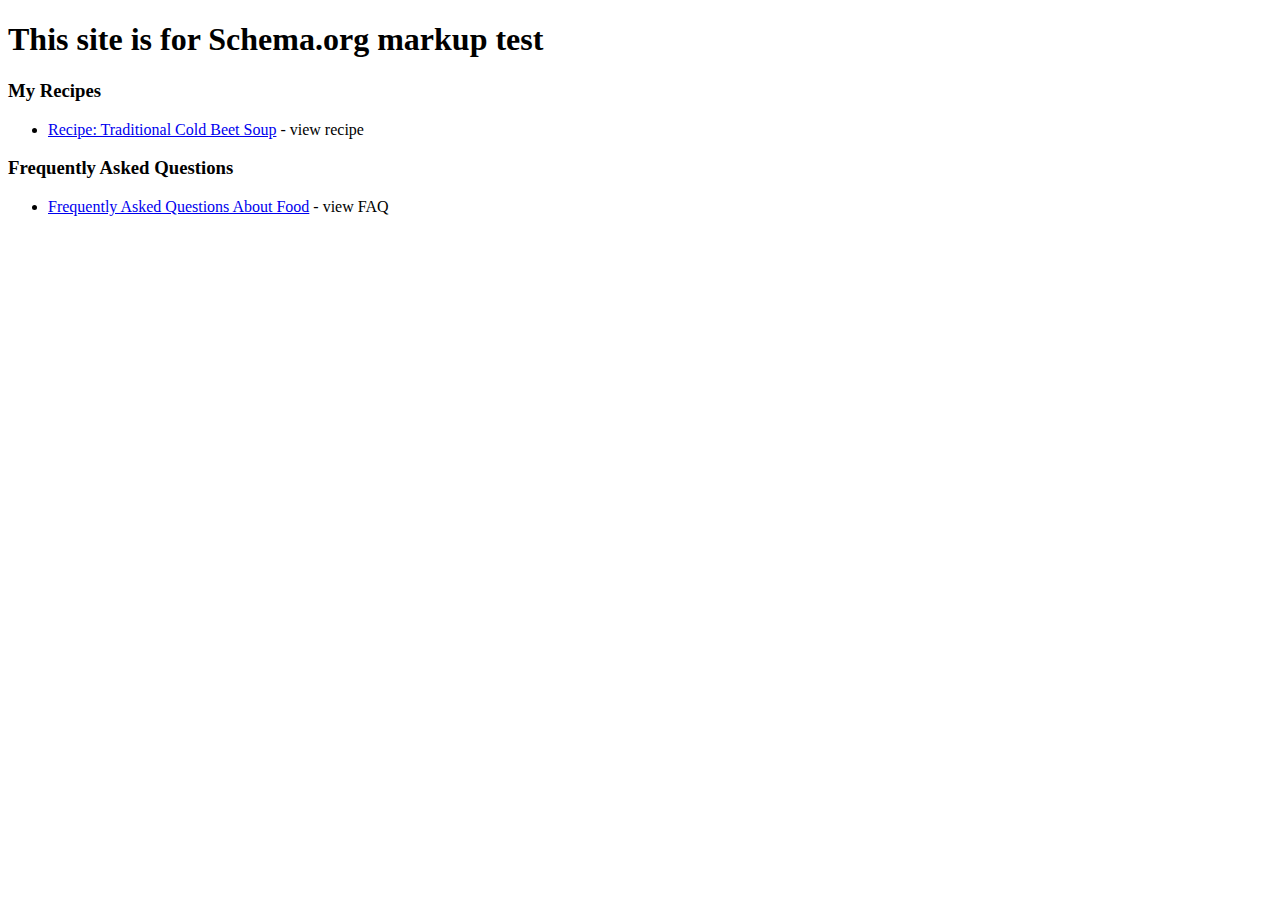
<file: index.html>
<!DOCTYPE html>
<html lang="en">
<head>
    <meta charset="UTF-8">
    <meta http-equiv="X-UA-Compatible" content="IE=edge">
    <meta name="viewport" content="width=device-width, initial-scale=1.0">
    <meta name ='description' content ='Page for Schema.org markup test with list of recipes which have Recipe markup. Only original recipes are listed.'>
    <title>Valters Recipes</title>
</head>
<body>
    <h1>This site is for Schema.org markup test</h1>
    <h3>My Recipes</h3>
    <div>
        <ul>
            <li>
                <a href="./cold_beet_soup.html">Recipe: Traditional Cold Beet Soup</a> - view recipe
            </li>     
        </ul>
    </div>
    <h3>Frequently Asked Questions</h3>
    <div>
        <ul>
            <li>
                <a href="./faq_page.html">Frequently Asked Questions About Food</a> - view FAQ
            </li>     
        </ul>
    </div>
</body>
</html>
</file>
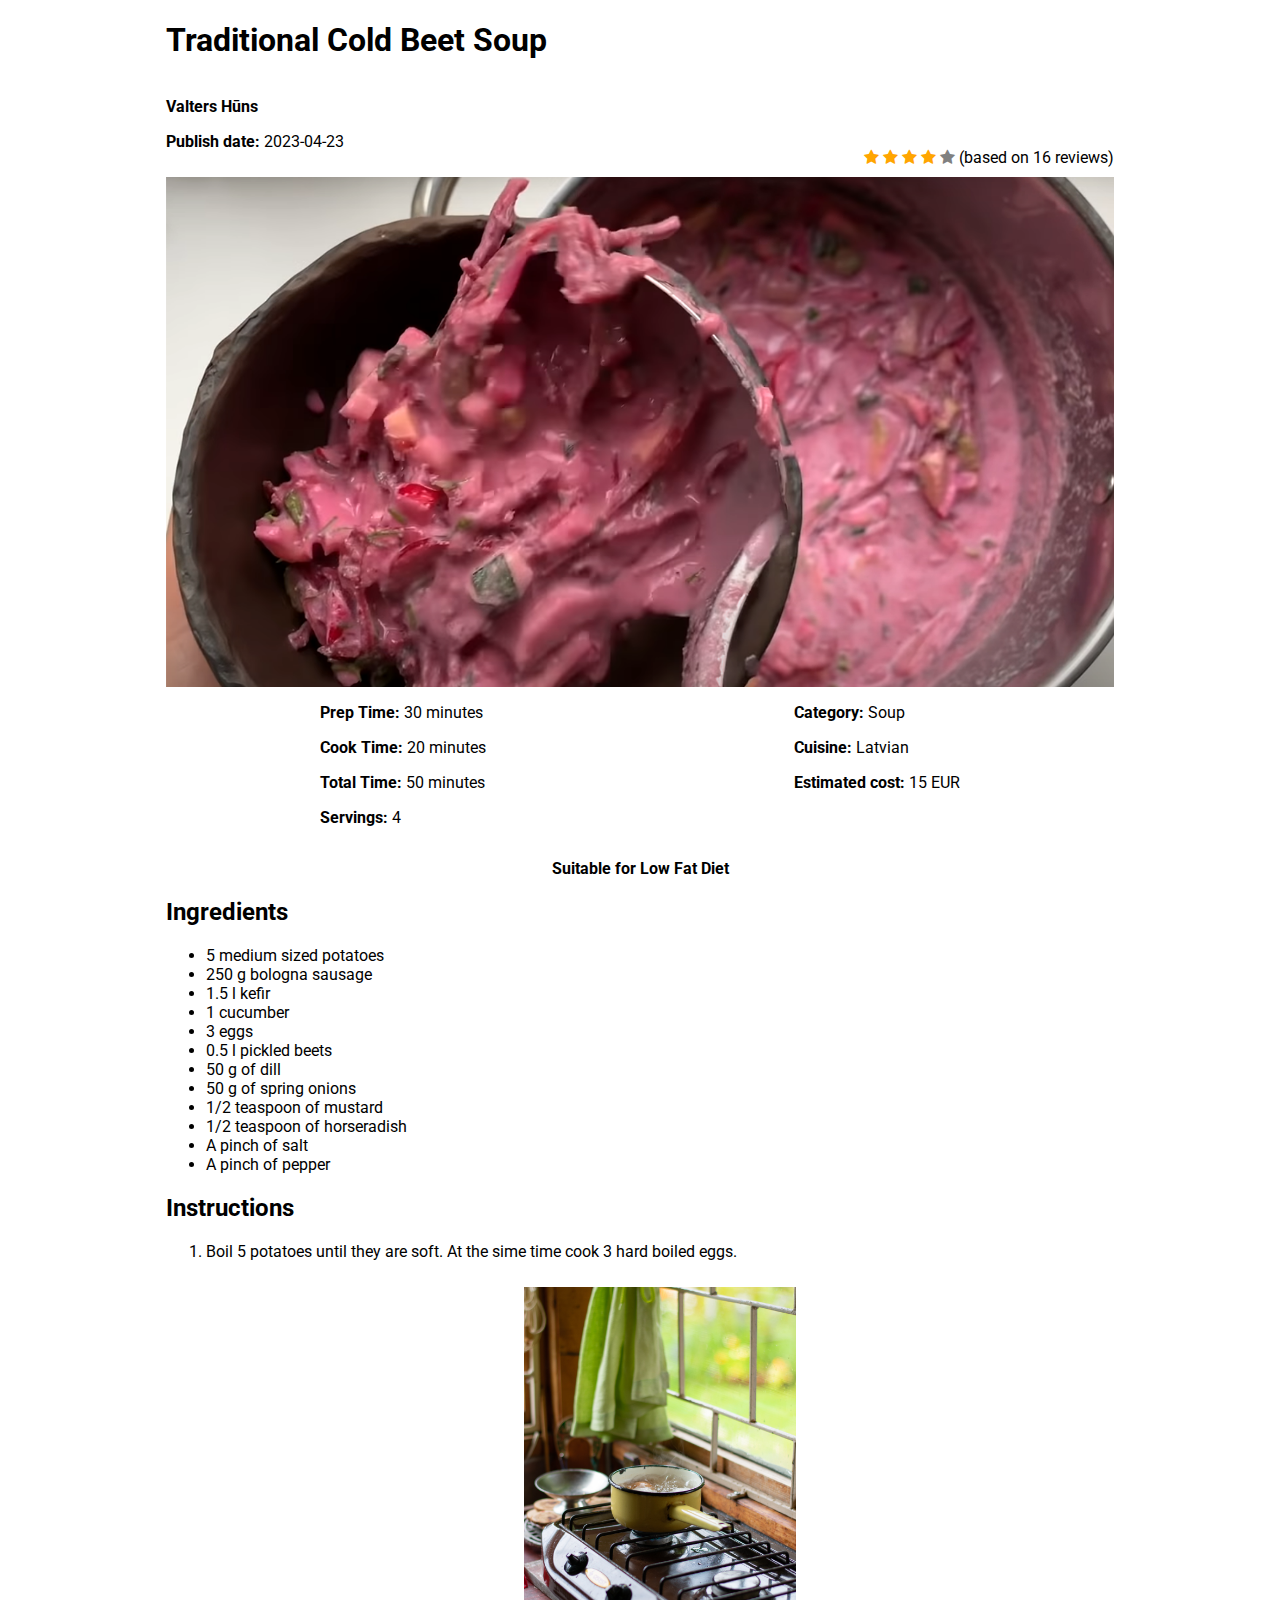
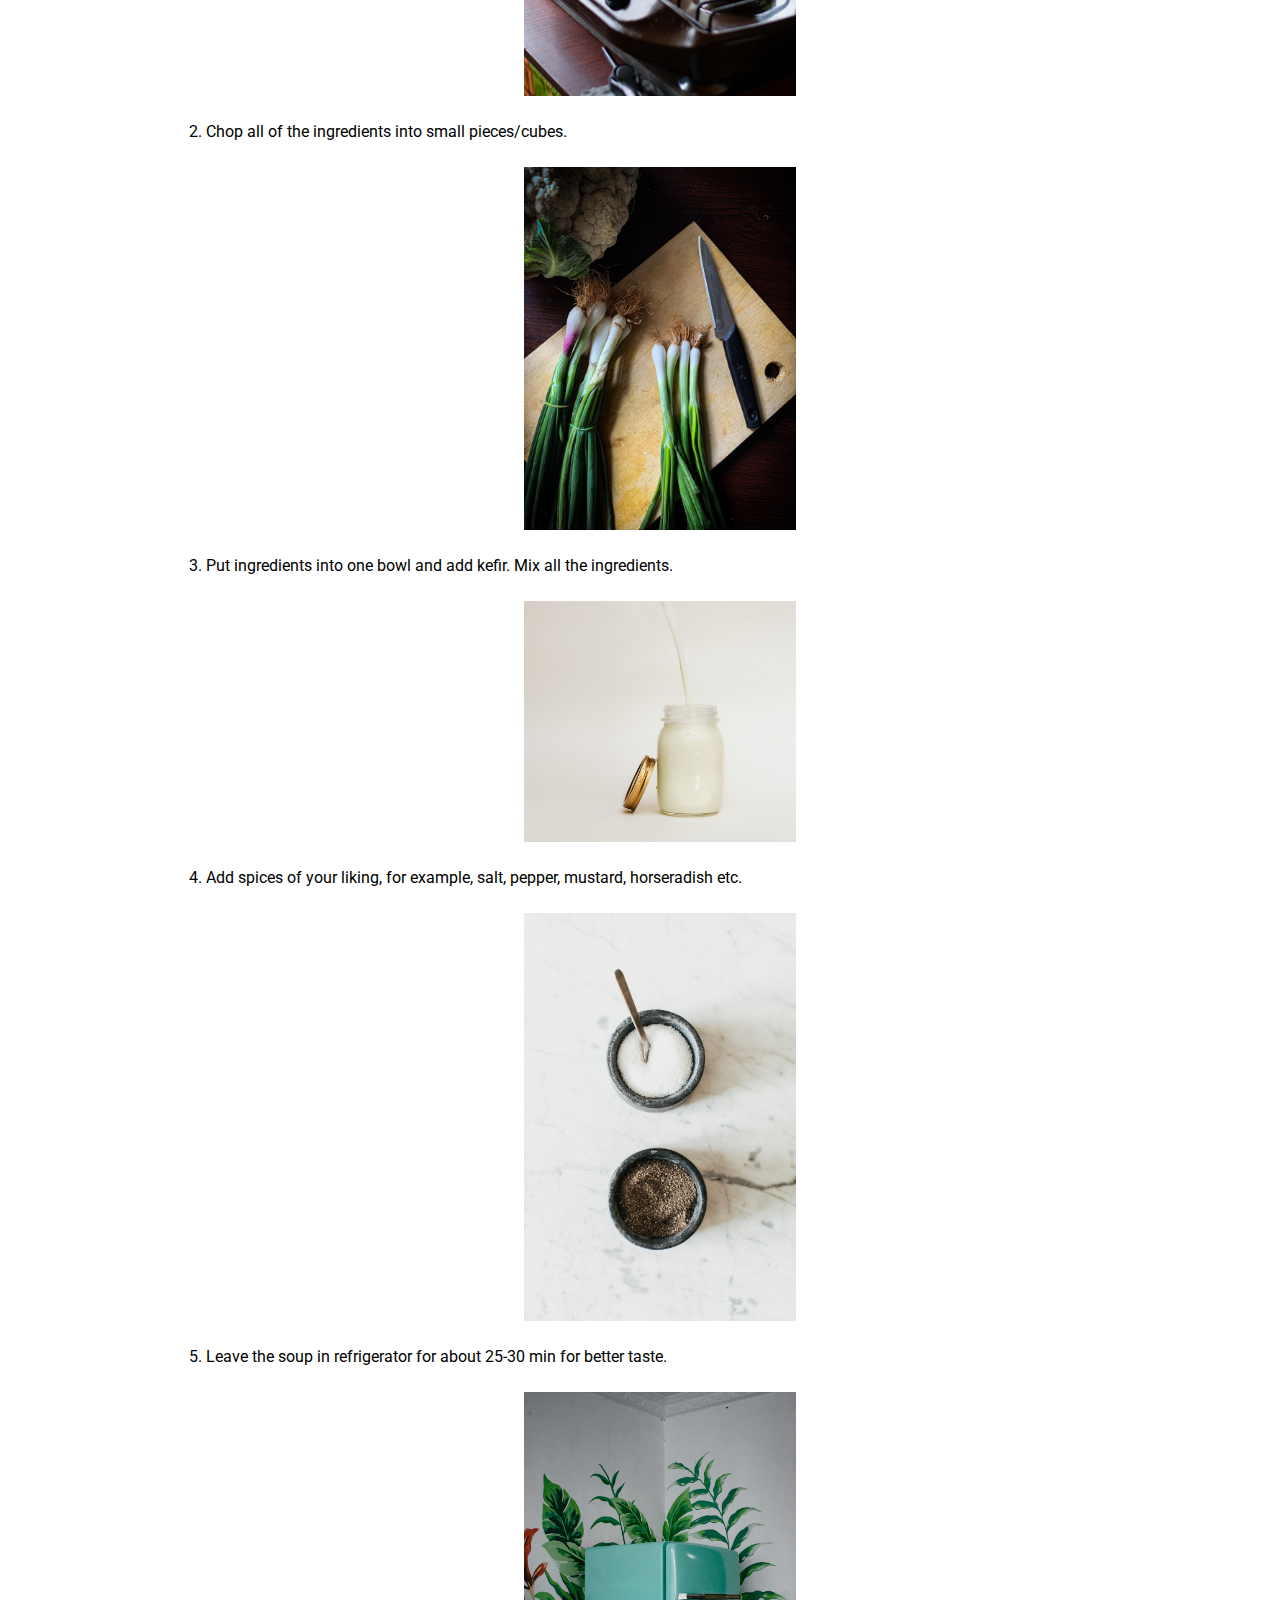
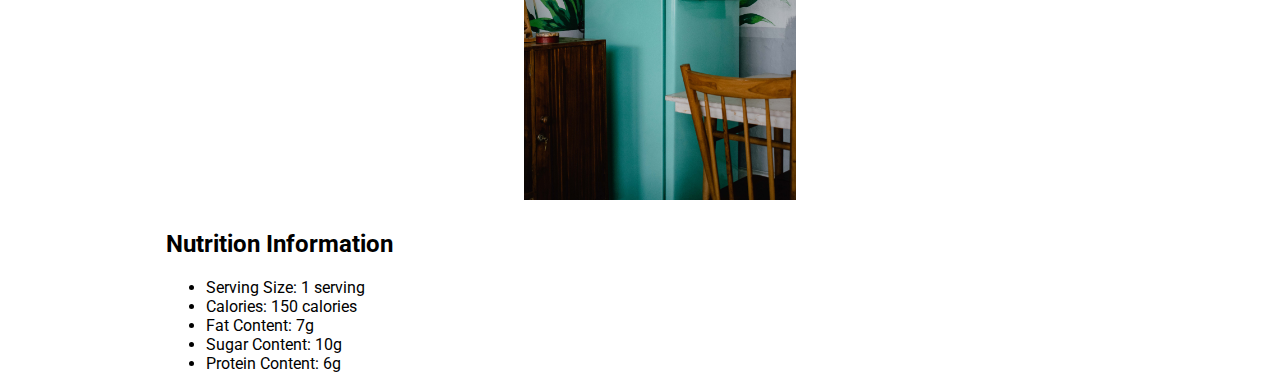
<file: cold_beet_soup.html>
<!DOCTYPE html>
<html>
    <head>
        <meta http-equiv="Content-Type" content="text/html; charset=utf-8">
        <meta name="viewport" content="width=device-width, initial-scale=1.0">
        <meta name="description" content="Recipe for cold beet soup">
        <meta http-equiv='content-language' content='en-gb'>
        <title>Recipe: Traditional Cold Beet Soup</title>
        <link rel="stylesheet" href="./style.css">
        <link rel="stylesheet" href="https://cdnjs.cloudflare.com/ajax/libs/font-awesome/4.7.0/css/font-awesome.min.css">
        <script type="application/ld+json">
          {
            "@context": "https://schema.org/",
            "@type": "Recipe",
            "name": "Traditional Cold Beet Soup",
            "description": "Traditional cold beet soup with bologna sausage. One of the best foods when it is hot outside.",
            "image": "https://huuns.id.lv/images/cold_beet_soup.png",
            "author": {
              "@type": "Person",
              "name": "Valters Hūns"
            },
            "datePublished": "2023-04-23",
            "aggregateRating": {
              "@type": "AggregateRating",
              "ratingValue": "4",
              "ratingCount": "16"
            },
            "prepTime": "PT30M",
            "cookTime": "PT20M",
            "totalTime": "PT50M",
            "keywords": "cold, beet, soup, summer",
            "recipeYield": "4",
            "cookingMethod": "Boiling",
            "recipeCategory": "Soup",
            "recipeCuisine": "Latvian",
            "suitableForDiet": "https://schema.org/LowFatDiet",
            "recipeIngredient": [
              "5 medium sized potatoes",
              "250 g bologna sausage",
              "1.5 l kefir",
              "1 cucumber",
              "3 eggs",
              "0.5 l pickled beets",
              "50 g of dill",
              "50 g of spring onions",
              "50 g of parsley",
              "1/2 teaspoon of mustard",
              "1/2 teaspoon of horseradish",
              "A pinch of salt",
              "A pinch of pepper"
            ],
            "recipeInstructions": [
              {
                "@type": "HowToStep",
                "name": "Boil potatoes and eggs",
                "text": "Boil 5 potatoes until they are soft. At the sime time cook 3 hard boiled eggs.",
                "url": "https://huuns.id.lv#step1",
                "image": "https://huuns.id.lv/images/boil_eggs.jpg"
              },
              {
                "@type": "HowToStep",
                "name": "Chop ingredients",
                "text": "Chop all of the ingredients into small pieces/cubes.",
                "url": "https://huuns.id.lv#step2",
                "image": "https://huuns.id.lv/images/chopping.jpg"
              },
              {
                "@type": "HowToStep",
                "name": "Add kefir",
                "text": "Put ingredients into one bowl and add kefir. Mix all the ingredients.",
                "url": "https://huuns.id.lv#step3",
                "image": "https://huuns.id.lv/images/kefir.jpg"
              },
              {
                "@type": "HowToStep",
                "name": "Add spices",
                "text": "Add spices of your liking, for example, salt, pepper, mustard, horseradish etc. Decorate it with parsley.",
                "url": "https://huuns.id.lv#step4",
                "image": "https://huuns.id.lv/images/salt_pepper.jpg"
              },
              {
                "@type": "HowToStep",
                "name": "Leave it in refrigerator",
                "text": "Leave the soup in refrigerator for about 25-30 min for better taste.",
                "url": "https://huuns.id.lv#step5",
                "image": "https://huuns.id.lv/images/fridge.jpg"
              }
            ],
            "nutrition": {
              "@type": "NutritionInformation",
              "servingSize": "1 serving",
              "calories": "150 calories",
              "fatContent": "7g",
              "sugarContent": "10g",
              "proteinContent": "6g"
            }
          }
        </script>
    </head>

    <body>
      <div id="bodyDiv" class="center">
        <h1 id="title">Traditional Cold Beet Soup</h1>
        <div id="infoContainer">
          <div id="publishData">
            <p><b>Valters Hūns</b></p>
            <p><b>Publish date:</b> 2023-04-23</p>
          </div>
          <div id="recipeReview">
            <span class="fa fa-star checked"></span>
            <span class="fa fa-star checked"></span>
            <span class="fa fa-star checked"></span>
            <span class="fa fa-star checked"></span>
            <span class="fa fa-star"></span>
            <span>(based on 16 reviews)</span>
          </div>  
        </div>
  
        <div id="titlePhotoContainer">
          <img id="titlePhoto" src="./images/cold_beet_soup.png" alt="Traditional Cold Beet Soup" />
        </div>
        
        <div id="foodInfo">
          <div id="foodInfoRow1">
            <p><b>Prep Time:</b> 30 minutes</p>
            <p><b>Cook Time:</b> 20 minutes</p>
            <p><b>Total Time:</b> 50 minutes</p>
            <p><b>Servings:</b> 4</p>  
          </div>
          <div id="foodInfoRow2">
            <p><b>Category:</b> Soup</p>
            <p><b>Cuisine:</b> Latvian</p>
            <p><b>Estimated cost:</b> 15 EUR</p>  
          </div>
        </div>
        <p class="dietParagraph"><b>Suitable for Low Fat Diet</b></p>
        
        <div id="ingredients">
          <h2>Ingredients</h2>
          <ul>
            <li>5 medium sized potatoes</li>
            <li>250 g bologna sausage</li>
            <li>1.5 l kefir</li>
            <li>1 cucumber</li>
            <li>3 eggs</li>
            <li>0.5 l pickled beets</li>
            <li>50 g of dill</li>
            <li>50 g of spring onions</li>
            <li>1/2 teaspoon of mustard</li>
            <li>1/2 teaspoon of horseradish</li>
            <li>A pinch of salt</li>
            <li>A pinch of pepper</li>
          </ul>
        </div>
  
        <div>
          <h2>Instructions</h2>
          <ol>
            <li id="step1">
              <div>
                <p>Boil 5 potatoes until they are soft. At the sime time cook 3 hard boiled eggs.</p>
                <img class="instructionPhoto" src="./images/boil_eggs.jpg" alt="Boiling products" />
              </div>
            </li>
            <li id="step2">
              <div>
                <p>Chop all of the ingredients into small pieces/cubes.</p>
                <img class="instructionPhoto" src="./images/chopping.jpg" alt="Chopping products" />
              </div>
            </li>
            <li id="step3">
              <p>Put ingredients into one bowl and add kefir. Mix all the ingredients.</p>
              <img class="instructionPhoto" src="./images/kefir.jpg" alt="Bottle of kefir" />
            </li>
            <li id="step4">
              <p>Add spices of your liking, for example, salt, pepper, mustard, horseradish etc.</p>
              <img class="instructionPhoto" src="./images/salt_pepper.jpg" alt="Salt and pepper" />
            </li>
            <li id="step5">
              <p>Leave the soup in refrigerator for about 25-30 min for better taste.</p>
              <img class="instructionPhoto" src="./images/fridge.jpg" alt="Fridge" />       
            </li>
          </ol>  
        </div>
        <h2>Nutrition Information</h2>
        <ul>
          <li>Serving Size: 1 serving</li>
          <li>Calories: 150 calories</li>
          <li>Fat Content: 7g</li>
          <li>Sugar Content: 10g</li>
          <li>Protein Content: 6g</li>
        </ul>
      </div>
    </body>
</html>
</file>
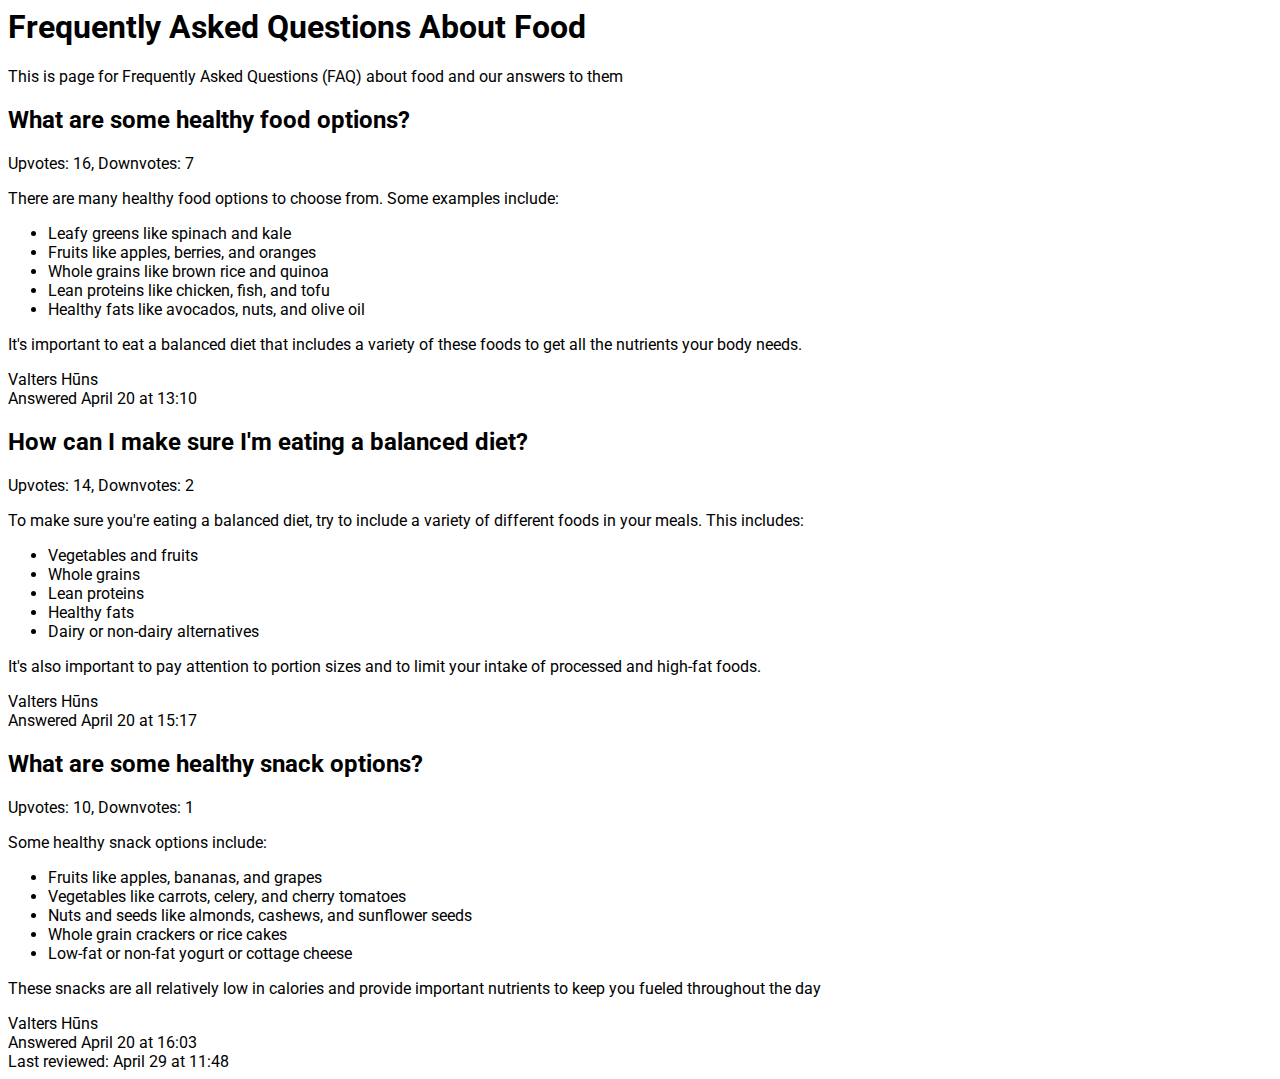
<file: faq_page.html>
<html itemscope itemtype="https://schema.org/FAQPage">
<head>
	<meta http-equiv="Content-Type" content="text/html; charset=utf-8">
	<meta name="viewport" content="width=device-width, initial-scale=1.0">
	<meta name="description" content="This is page for Frequently Asked Questions (FAQ) about food and our answers to them">
	<meta http-equiv='content-language' content='en-gb'>
	<link rel="stylesheet" href="./style.css">
	<title>Frequently Asked Questions About Food</title>
</head>

<body>
	<div>
		<h1 itemprop="name">Frequently Asked Questions About Food</h1>
		<p itemprop="description">This is page for Frequently Asked Questions (FAQ) about food and our answers to them</p>
		<div id="faq-question-1" itemscope itemprop="mainEntity" itemtype="https://schema.org/Question">
			<meta itemprop="url" content="https://huuns.id.lv/faq_page.html#faq-question-1">
			<h2 itemprop="name">What are some healthy food options?</h2>
			<div itemprop="acceptedAnswer" itemscope itemtype="https://schema.org/Answer">
				<div>
					Upvotes: 
					<span itemprop="upvoteCount">16</span>, 
					Downvotes: 
					<span itemprop="downvoteCount">7</span> 
				</div>
				<div itemprop="text">
					<p>There are many healthy food options to choose from. Some examples include:</p>
					<ul>
						<li>Leafy greens like spinach and kale</li>
						<li>Fruits like apples, berries, and oranges</li>
						<li>Whole grains like brown rice and quinoa</li>
						<li>Lean proteins like chicken, fish, and tofu</li>
						<li>Healthy fats like avocados, nuts, and olive oil</li>
					</ul>
					<p>It's important to eat a balanced diet that includes a variety of these foods to get all the nutrients your body needs.</p>
					<div itemprop="author" itemscope itemtype="https://schema.org/Person">
						<span itemprop="name" content="Valters Huns">Valters Hūns</span>
					</div>
					<div>Answered <time itemprop="dateCreated" datetime="2023-04-20T13:10Z">April 20 at 13:10</time></div>
				</div>
			</div>
		</div>
		
		<div id="faq-question-2" itemscope itemprop="mainEntity" itemtype="https://schema.org/Question">
			<meta itemprop="url" content="https://huuns.id.lv/faq_page.html#faq-question-2">
			<h2 itemprop="name">How can I make sure I'm eating a balanced diet?</h2>
			<div itemprop="acceptedAnswer" itemscope itemtype="https://schema.org/Answer">
				<div>
					Upvotes: 
					<span itemprop="upvoteCount">14</span>, 
					Downvotes: 
					<span itemprop="downvoteCount">2</span> 
				</div>
				<div itemprop="text">
					<p>To make sure you're eating a balanced diet, try to include a variety of different foods in your meals. This includes:</p>
					<ul>
						<li>Vegetables and fruits</li>
						<li>Whole grains</li>
						<li>Lean proteins</li>
						<li>Healthy fats</li>
						<li>Dairy or non-dairy alternatives</li>
					</ul>
					<p>It's also important to pay attention to portion sizes and to limit your intake of processed and high-fat foods.</p>
					<div itemprop="author" itemscope itemtype="https://schema.org/Person">
						<span itemprop="name" content="Valters Huns">Valters Hūns</span>
					</div>
					<div>Answered <time itemprop="dateCreated" datetime="2023-04-20T15:17Z">April 20 at 15:17</time></div>
				</div>
			</div>
		</div>
		
		<div id="faq-question-3" itemscope itemprop="mainEntity" itemtype="https://schema.org/Question">
			<meta itemprop="url" content="https://huuns.id.lv/faq_page.html#faq-question-3">
			<h2 itemprop="name">What are some healthy snack options?</h2>
			<div itemprop="acceptedAnswer" itemscope itemtype="https://schema.org/Answer">
				<div>
					Upvotes: 
					<span itemprop="upvoteCount">10</span>, 
					Downvotes: 
					<span itemprop="downvoteCount">1</span> 
				</div>
				<div itemprop="text">
					<p>Some healthy snack options include:</p>
					<ul>
						<li>Fruits like apples, bananas, and grapes</li>
						<li>Vegetables like carrots, celery, and cherry tomatoes</li>
						<li>Nuts and seeds like almonds, cashews, and sunflower seeds</li>
						<li>Whole grain crackers or rice cakes</li>
						<li>Low-fat or non-fat yogurt or cottage cheese</li>
					</ul>
					<p>These snacks are all relatively low in calories and provide important nutrients to keep you fueled throughout the day
						<div itemprop="author" itemscope itemtype="https://schema.org/Person">
							<span itemprop="name" content="Valters Huns">Valters Hūns</span>
						</div>
						<div>Answered <time itemprop="dateCreated" datetime="2023-04-20T16:03Z">April 20 at 16:03</time></div>
					</div>
			</div>
		</div>
		<div>
			<div>Last reviewed: <time itemprop="lastReviewed" datetime="2023-04-29T11:48Z">April 29 at 11:48</time></div>
		</div>
	</body>
</html>
</file>
<file: style.css>
@import url(https://fonts.googleapis.com/css?family=Roboto:400,100,100italic,300,300ita‌​lic,400italic,500,500italic,700,700italic,900italic,900);
html, body, html * {
  font-family: 'Roboto', sans-serif;
}

.fa-star {
    color: gray;
}

.checked {
    color: orange;
}

.center {
    display: block;
    margin-left: auto;
    margin-right: auto;
    width: 75%;
  }

#titlePhoto {
    display: block;
    margin-left: auto;
    margin-right: auto;
    width: 100%;
}

#infoContainer {
    display: flex;
    flex-direction: row;
    justify-content: space-between;
    align-items: flex-end;
    margin-bottom: 10px;
}

.instructionPhoto {
    display: block;
    margin-left: auto;
    margin-right: auto;
    width: 30%;
    padding: 10px;
}

#foodInfo {
    display: flex;
    flex-direction: row;
    justify-content: space-around;
}

.dietParagraph {
    text-align: center;
}
</file>
